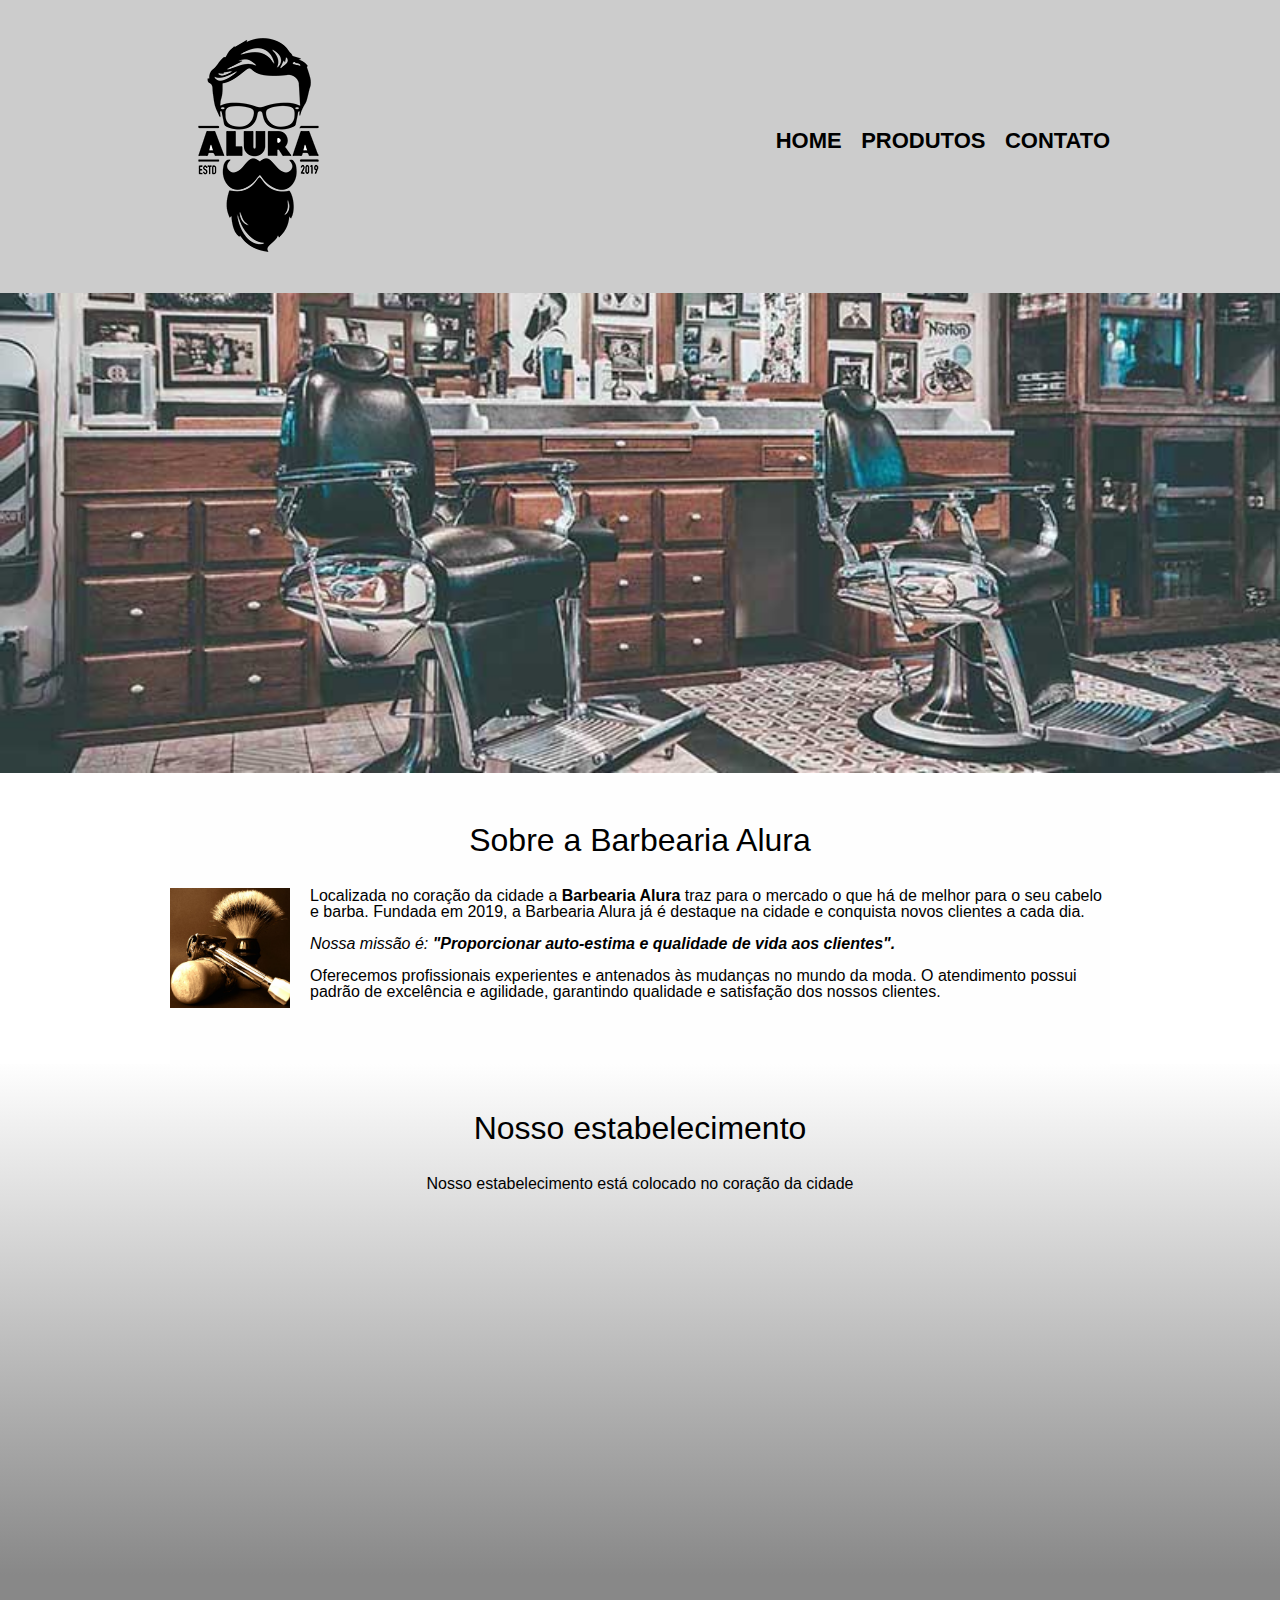
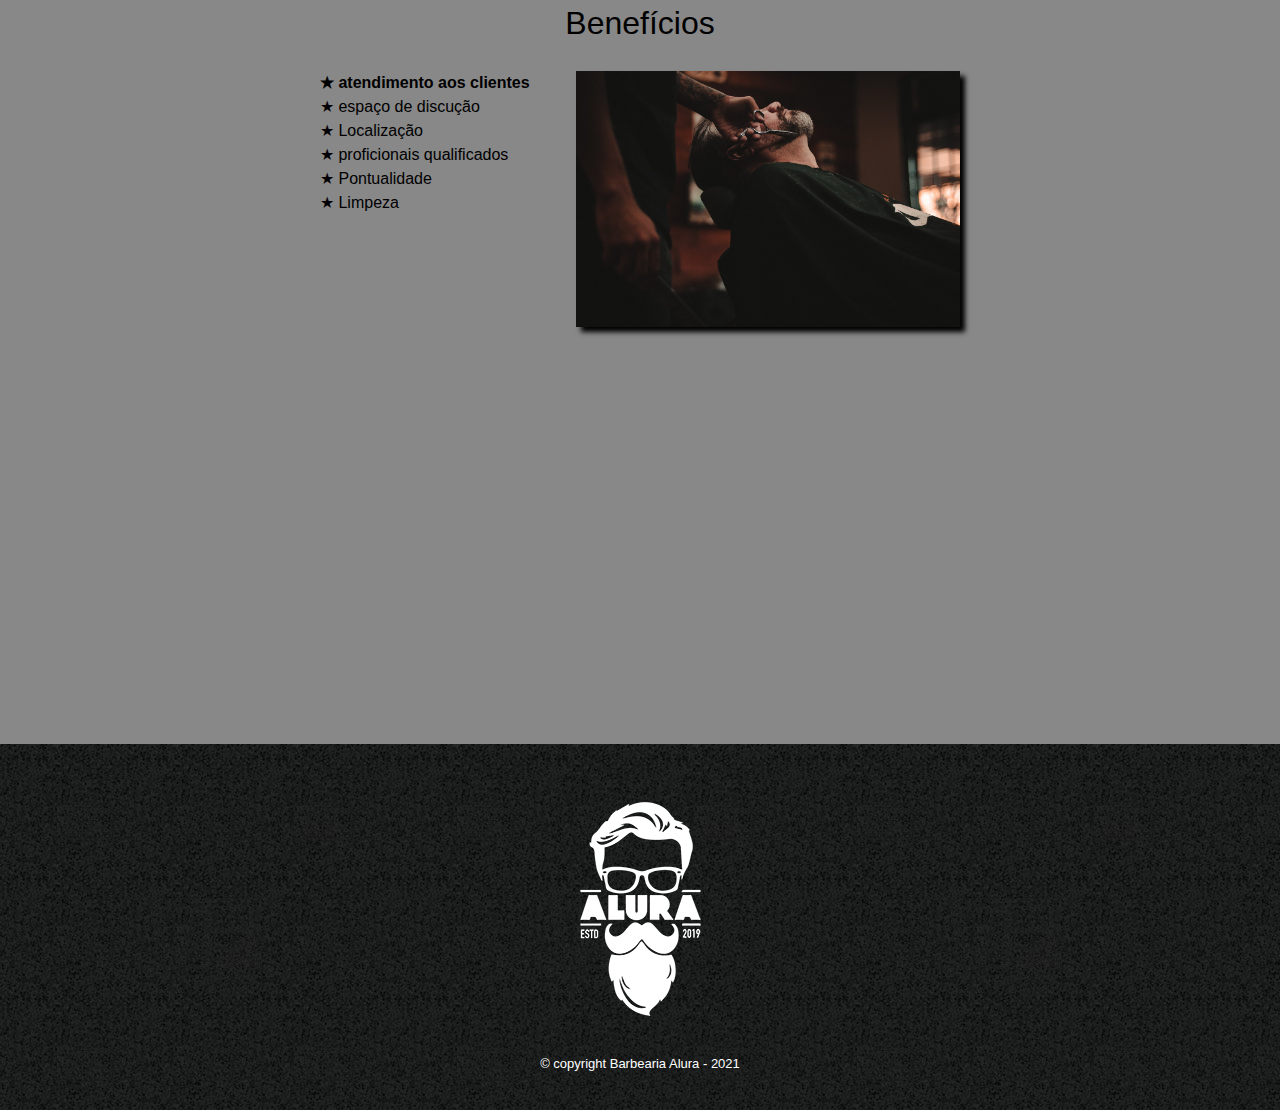
<file: index.html>
<!DOCTYPE html>
<HTML lang="tp-br">
    <head>
        <meta charset="UTF-8" >
        <meta name="viewport" content="width=device-width">
        <title>Barbearia Alura</title>

        <link rel="stylesheet" href="reset.css">
        <link rel="stylesheet" href="style.css">

        
    </head>
    <body>
        <header>
            <div class="caixa">
                <h1><img src="fotos/logo.png" alt="logo da Barbearia Alura"></h1>
                <nav>
                    <ul class="navegacao">
                        <li><a href="index.html">Home</a></li>
                        <li><a href="produtos.html">Produtos</a></li>
                        <li><a href="contato.html">Contato</a></li>
                    </ul>
                </nav>
            </div>
        </header>
        <img class="banner" src="fotos/banner.jpg" >
        <main>
            
            <section class="principal">
                <h2 class="titulo-principal">Sobre a Barbearia Alura</h2>
                
                <img class="utensilios" src="fotos/utensilios.jpg" alt="utensilios">
                <p >Localizada no coração da cidade a<strong> Barbearia Alura</strong> traz para o mercado o que há de melhor para o seu cabelo e barba.
                Fundada em 2019, a Barbearia Alura já é destaque na cidade e conquista novos clientes a cada dia.</p>

                <p id="missao"><em>Nossa missão é: <strong>"Proporcionar auto-estima e qualidade de vida aos clientes".</strong></em></p>

                <p>Oferecemos profissionais experientes e antenados às mudanças no mundo da moda. O atendimento possui padrão de excelência
                e agilidade, garantindo qualidade e satisfação dos nossos clientes.</p>
            </section>

            <section class="mapa">
                <h3 class="titulo-principal">Nosso estabelecimento</h3>
                <p>Nosso estabelecimento está colocado no coração da cidade</p>
                <div class="mapa-conteudo">
                    <iframe src="https://www.google.com/maps/embed?pb=!1m18!1m12!1m3!1d3654.013477524244!2d-46.662695464617634!3d-23.675476011661495!2m3!1f0!2f0!3f0!3m2!1i1024!2i768!4f13.1!3m3!1m2!1s0x94ce45525e2879ad%3A0xca5700a014b844e7!2sSupermercado%20Ricoy!5e0!3m2!1spt-BR!2sbr!4v1631991394094!5m2!1spt-BR!2sbr" 
                    width="100%" height="300" style="border: 0;" allowfullscreen="" loading="lazy"></iframe>
                </div>
            </section>

            <section class="beneficios">
                <h3 class="titulo-principal">Benefícios</h3>
                <div class="conteudo-beneficios">
                    <ul class="lista-beneficios">
                        <li class="itens">atendimento aos clientes</li>
                        <li class="itens">espaço de discução</li>
                        <li class="itens">Localização</li>
                        <li class="itens">proficionais qualificados</li>
                        <li class="itens">Pontualidade</li>
                        <li class="itens">Limpeza</li>
                    </ul><img src="fotos/beneficios.jpg" class="imagembeneficios">
                </div>
                <div class="video">
                    <iframe width="100%" height="315" src="https://www.youtube.com/embed/qu5PxhEUMfU" title="YouTube video player" frameborder="0" allow="accelerometer; autoplay; clipboard-write; encrypted-media; gyroscope; picture-in-picture" allowfullscreen></iframe>
                </div>
            </section>
        </main>
        <footer>
            <img src="fotos/logo-branco.png" alt="logo da Barbearia Alura">
            <p class="copyright">&copy; copyright Barbearia Alura - 2021</p>
        </footer>
    </body>
</HTML>
</file>
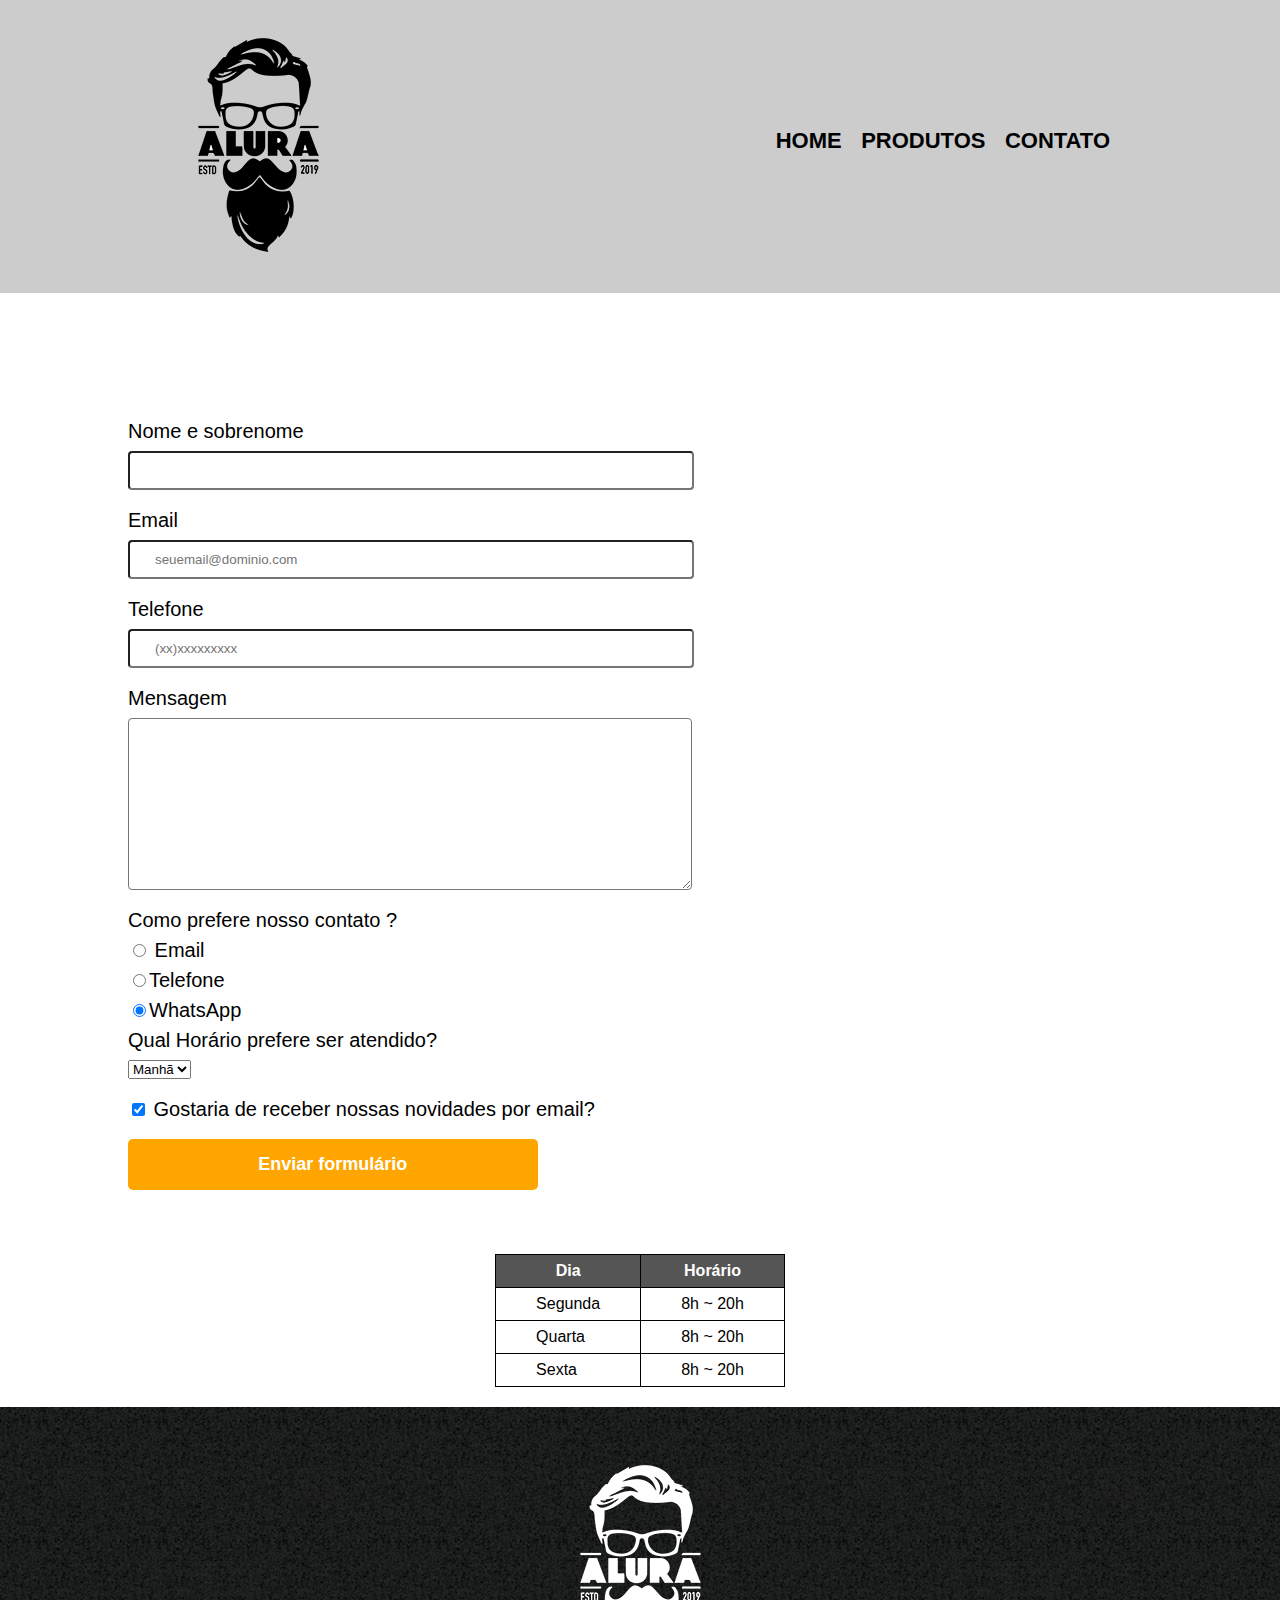
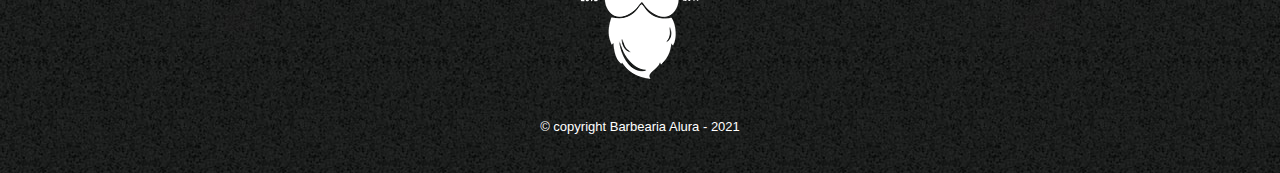
<file: contato.html>
<!DOCTYPE HTML>
<html lang="pt-br">
    <head>
        <meta charset="utf-8">
        <meta name="viewport" content="width=device-width">
        <title>Contato-Barbearia Alura</title>
        <link rel="stylesheet" href="reset.css">
        <link rel="stylesheet" href="style.css">
    </head>
    <body>
        <header>
            <div class="caixa">
                <h1><img src="fotos/logo.png" alt="logo da Barbearia Alura"></h1>
                <nav>
                    <ul class="navegacao">
                        <li><a href="index.html">Home</a></li>
                        <li><a href="produtos.html">Produtos</a></li>
                        <li><a href="contato.html">Contato</a></li>
                    </ul>
                </nav>
            </div>
        </header>
        <main>
            <form >

                <label for="nomeSobrenome">Nome e sobrenome</label>
                <input type="text" id="nomeSobrenome" class="input-padrao" required>

                <label for="email">Email</label>
                <input type="email" name="" id="email" class="input-padrao" required placeholder="seuemail@dominio.com">

                <label for="telefone">Telefone</label>
                <input type="tel" name="" id="telefone" class="input-padrao" required placeholder="(xx)xxxxxxxxx">

                <label for="mensagem">Mensagem</label>
                <textarea name="" id="" cols="70" rows="10" id="mensagem" class="input-padrao" required></textarea>
                
                <fieldset>
                    <legend>Como prefere nosso contato ?</legend>
                    <label for="radio-email"><input type="radio" name="contato" value="email" id="radio-email">
                        Email</label>
                    
                    <label for="radio-telefone"><input type="radio" name="contato" value="telefone" id="radio-telefone">Telefone</label>
                    

                    <label for="radio-whatsapp"><input type="radio" name="contato" value="whatsapp" id="radio-whatsapp" checked>WhatsApp</label>
                    

                </fieldset>
                <fieldset>
                    <legend>Qual Horário prefere ser atendido?</legend>
                    <select name="" id="">
                        <option value="">Manhã</option>
                        <option value="">Tarde</option>
                        <option value="">Noite</option>
                    </select>
                </fieldset>

                <label class="checkbox">
                    <input type="checkbox" name="" id="" checked>
                    Gostaria de receber nossas novidades por email?
                </label>

                <input type="submit" value ="Enviar formulário" class="enviar">

            </form>
            <table>
                <thead>
                    <tr>
                        <th>Dia</th>
                        <th>Horário</th>
                    </tr>
                </thead>
                <tbody></tbody>
                    <tr>
                        <td>Segunda</td>
                        <td>8h ~ 20h</td>
                    </tr>
                    <tr>
                        <td>Quarta</td>
                        <td>8h ~ 20h</td>
                    </tr>
                    <tr>
                        <td>Sexta</td>
                        <td>8h ~ 20h</td>
                    </tr>
                </tbody>
            </table>
        </main>
        <footer>
            <img src="fotos/logo-branco.png" alt="logo da Barbearia Alura">
            <p class="copyright">&copy; copyright Barbearia Alura - 2021</p>
        </footer>
    </body>
</html>
</file>
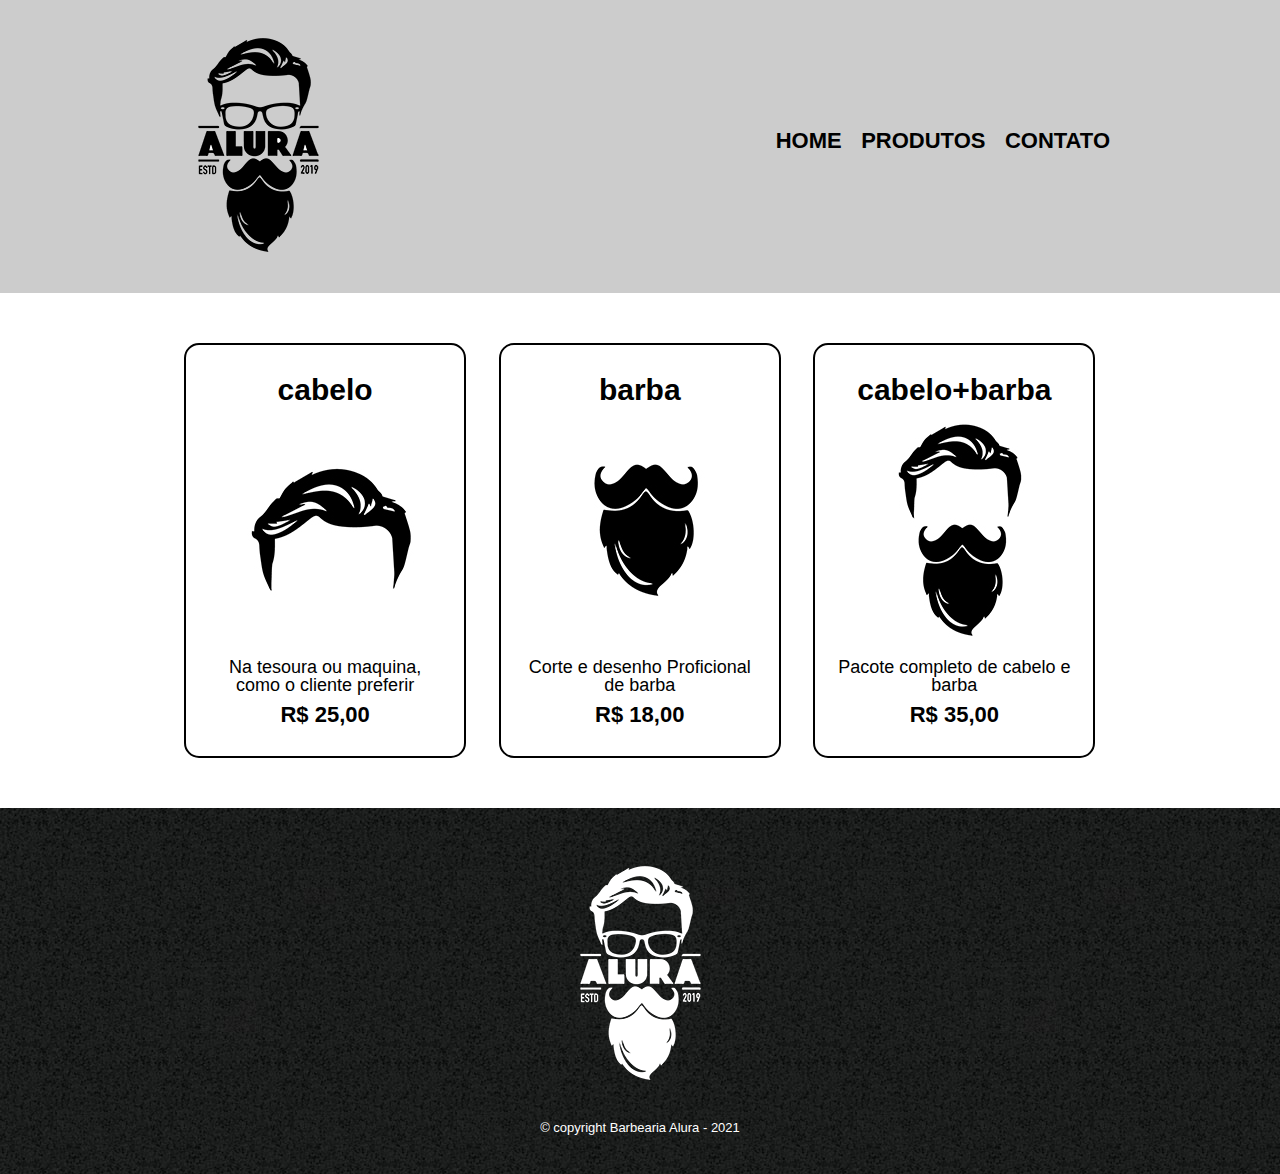
<file: produtos.html>
<!DOCTYPE HTML>
<html lang="pt-br">
    <head>
        <meta charset="utf-8">
        <meta name="viewport" content="width=device-width">
        <title>Produtos-Barbearia Alura</title>
        <link rel="stylesheet" href="reset.css">
        <link rel="stylesheet" href="style.css">
    </head>
    <body>
        <header>
            <div class="caixa">
                <h1><img src="fotos/logo.png" ></h1>
                <nav>
                    <ul class="navegacao">
                        <li><a href="index.html">Home</a></li>
                        <li><a href="produtos.html">Produtos</a></li>
                        <li><a href="contato.html">Contato</a></li>
                    </ul>
                </nav>
            </div>
        </header>
        <main>
            <ul class="produtos">
                <li>
                    <h2>cabelo</h2>
                    <img src="fotos/cabelo.jpg">
                    <p class="produto-descricao">Na tesoura ou maquina, como o cliente preferir</p>
                    <p class="produto-preco">R$ 25,00</p>
                </li>
                <li>
                    <h2>barba</h2>
                    <img src="fotos/barba.jpg">
                    <p class="produto-descricao">Corte e desenho Proficional de barba</p>
                    <p class="produto-preco">R$ 18,00</p>
                </li>
                <li>
                    <h2>cabelo+barba</h2>
                    <img src="fotos/cabelo+barba.jpg">
                    <p class="produto-descricao">Pacote completo de cabelo e barba</p>
                    <p class="produto-preco">R$ 35,00</p>
                </li>
            </ul>    
        </main>
        <footer>
            <img src="fotos/logo-branco.png" alt="">
            <p class="copyright">&copy; copyright Barbearia Alura - 2021</p>
        </footer>

    </body>
</html>
</file>
<file: style.css>
body{
    font-family: 'Montserrat',sans-serif ;
}
header{
    background-color: #cccccc;
    padding:20px 0 ;
}
.caixa{ width: 940px;
position: relative;
margin:0 auto;
}
nav{     
    position: absolute;
    top: 110px;
    right: 0;
}

nav li{
    display: inline-block;
    margin: 0 0 0 15px;
}
nav a{
    text-transform: uppercase;
    color: #000000;
    font-weight: bold;
    font-size: 22px;
    text-decoration: none;
}
nav a:hover{
    color: #c78c19;
    text-decoration: underline;
}
.produtos{
    width: 940px;
    margin: 0 auto;
    padding: 50px 0;
}
.produtos li{
    display: inline-block ;
    text-align: center;
    width: 30%;
    vertical-align: top;
    margin: 0 1.5%;
    padding: 30px 20px;
    box-sizing: border-box;
    border: 2px solid #000000;
    border-radius: 15px;

}
.produtos li:hover{
    border-color: #c78c19;
}
.produtos li:active{
    border-color: #088c19;
}
.produtos li:hover h2{
    font-size: 40px;
}
.produtos h2{
    font-size: 30px;
    font-weight: bold;
} 
.produto-descricao{
    font-size: 18px;
}
.produto-preco{
    font-size: 22px;
    font-weight: bold;
    margin-top: 10px;
}
footer{
    text-align: center;
    background: url("fotos/bg.jpg");
    padding: 40px 0;
}
.copyright{
    color: #ffffff;
    font-size: 13px;
    margin-top: 20px;
}
form{
    margin: 10% 10% 5% 10%;
}
form label,form legend {
    display: block;
    font-size: 20px;
    margin: 0 0 10px;
}
.input-padrao{
    display: block;
    margin: 0 0 20px;
    padding: 10px 25px;
    border-radius: 4px;
    width: 50%;
}
.checkbox{
    margin: 20px 0;
}
.enviar{
    width: 40%;
    padding: 15px 0;
    background-color: orange;
    color: white;
    font-weight: bold;
    font-size: 18px;
    border: none;
    border-radius: 5px;
    transition: 1s all;
    cursor: pointer;
}
.enviar:hover{
    background-color: darkorange;
    transform: scale(1.2);
    
}    
table{
    margin: 20px auto;
    
    
}
thead{
    background-color: #555555;
    color:white;
    font-weight: bold;

}
td, th{
    border: 1px solid black;
    padding: 8px 40px;
}
/*          css pag inicial           */
.banner{
    width: 100%;

}
.titulo-principal{
    text-align: center;
    font-size: 2em;
    margin: 0 0 1em;
    clear: left;
    
    
}

.principal{
    padding: 3em 0;
    background-color: #fefefe;
    width: 940px;
    margin: auto
}
.principal p{
    margin: 0 0 1em;
}
.principal strong{
    font-weight: bold;
}
.principal em{
    font-style: italic;
}
.utensilios{
    width:120px ;
    float: left;
    margin: 0 20px 20px 0;
}
.conteudo-beneficios{
    width: 640px;
    margin: 0 auto;
}
.lista-beneficios{
    width:40%;
    display: inline-block;
    vertical-align: top;
}
.beneficios{
    padding: 2em 0;
    background-color: #888888;

}
.itens{
    line-height:1.5em ;
}
.itens:before{
    content: "★ ";
}
.itens:first-child{

    font-weight: bold;
}
.imagembeneficios{
    width: 60%;
    transition: 400ms;
    box-shadow: 5px 5px 5px #000000;
}
.imagembeneficios:hover{
    opacity: 0.3;
}
.mapa{
    padding: 3em 0;
    background: linear-gradient(#fefefe,#888888);
}
.mapa-conteudo{
    width: 940px;
    margin: auto;
}
.mapa p{
    margin: 0 0 2em;
    text-align: center;
}
.video{
    width: 560px;
    margin: 2em auto;
}
@media screen and (max-width:540px) {
    .caixa,.principal, .conteudo-beneficios, .mapa-conteudo, .video, .produtos {
        width: 100%;
    }    
    header{
        text-align: center;
    }
    nav{
        position: static;
    }

    .lista-beneficios,.imagembeneficios{
        width: 100%;
    }
    form{
        margin: 10% 10%;
    }
    .enviar, .input-padrao{
        width: 80%;
    }
    .produtos li{
        display: block;
        width: 80%;
        margin:10%
    }
    .video{
        margin: 10px 0 ;
    }
    



}
</file>
